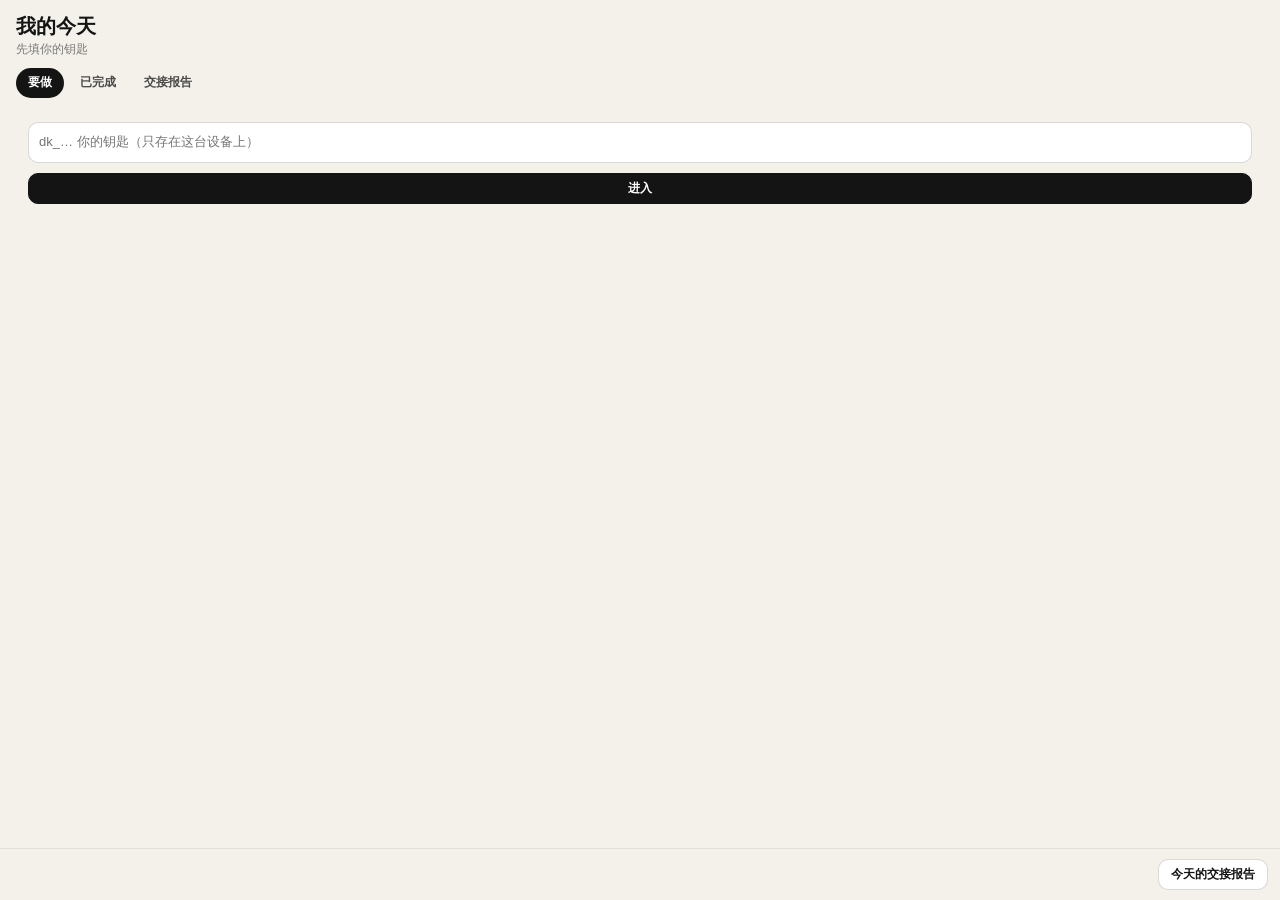
<file: 大地工作台/client/me.html>
<!doctype html>
<html lang="zh-CN">
<head>
<meta charset="utf-8">
<meta name="viewport" content="width=device-width,initial-scale=1,viewport-fit=cover">
<title>我的今天</title>
<style>
/* 「我的今天」：菜单栏小程序里的窄窗口，手机和浏览器也能开。数据只有主机上那一份，这里只是看、检查、打勾、转交、发报告。
   活是在 Claude 里干的：Claude 做完的进「待你检查」，人只点「没问题／不对」；不在电脑上做的事才由人打勾并写一句结果。
   纪律：字号五档（11/12/13/15/20）・字重三档・圆角三档・一个强调色；行高 UI 1.45 */
:root{--bg:#f4f1ea;--surface:#fff;--soft:#f3efe8;--ink:#141414;--ink-2:#4a4a4a;--ink-3:#7a7a7a;--line:rgba(20,20,20,.08);--line-dark:rgba(20,20,20,.16);--accent:#ee6a2d;--accent-soft:#fde9df;--ok:#1f9d55;--ok-soft:#e3f4ea;--bad:#c2372c;
  --t-xs:11px;--t-sm:12px;--t-md:13px;--t-lg:15px;--t-xl:20px;--r-tile:10px;--r-card:14px;--r-pill:999px}
*{box-sizing:border-box;margin:0;padding:0}
html,body{height:100%}
body{font:var(--t-md)/1.45 -apple-system,BlinkMacSystemFont,"PingFang SC","Hiragino Sans","Segoe UI","Microsoft YaHei",sans-serif;color:var(--ink);background:var(--bg);font-variant-numeric:tabular-nums;-webkit-font-smoothing:antialiased;display:flex;flex-direction:column}
button,input,select,textarea{font:inherit;color:inherit}
button{background:none;border:0;cursor:pointer}
header{padding:14px 16px 10px}
header h1{font-size:var(--t-xl);line-height:1.25;font-weight:700}
header p{font-size:var(--t-sm);color:var(--ink-3);margin-top:2px}
header p b{color:var(--ink);font-weight:600}
header p u{color:var(--bad);text-decoration:none;font-weight:600}
nav{display:flex;gap:4px;padding:0 16px 8px}
nav button{font-size:var(--t-sm);font-weight:600;padding:6px 12px;border-radius:var(--r-pill);color:var(--ink-2)}
nav button.on{background:var(--ink);color:#fff}
nav button i{font-style:normal;color:var(--accent);margin-left:3px}
nav button.on i{color:#fff}
main{flex:1;overflow-y:auto;padding:0 12px 12px}
h2{font-size:var(--t-xs);font-weight:600;color:var(--ink-3);padding:12px 4px 6px;display:flex;justify-content:space-between;align-items:baseline}
.list{background:var(--surface);border-radius:var(--r-card);overflow:hidden}
.list.hot{box-shadow:inset 0 0 0 1.5px var(--accent)}
.row{display:grid;grid-template-columns:22px 1fr auto;gap:8px 10px;padding:10px 12px;border-top:1px solid var(--line);align-items:start}
.row:first-child{border-top:0}
.row.flat{grid-template-columns:1fr auto}
.ck{width:20px;height:20px;border-radius:50%;border:1.5px solid var(--line-dark);margin-top:1px;display:grid;place-items:center;font-size:var(--t-sm);color:#fff;transition:background .15s,border-color .15s}
.ck:hover{border-color:var(--accent)}
.ck.on{background:var(--ok);border-color:var(--ok)}
.tx{min-width:0;cursor:pointer}
.tx b{display:block;font-weight:600;font-size:var(--t-md);overflow-wrap:anywhere}
.tx small{display:block;font-size:var(--t-xs);color:var(--ink-3);margin-top:2px;overflow-wrap:anywhere}
.tx .warn{color:var(--bad)}
.done .tx{cursor:default}
.done .tx b{font-weight:400;color:var(--ink-2)}
.tag{font-size:var(--t-xs);font-weight:600;padding:2px 7px;border-radius:var(--r-pill);background:var(--soft);color:var(--ink-2);white-space:nowrap;margin-top:1px}
.tag.hot{background:var(--accent-soft);color:var(--accent)}
.tag.ok{background:var(--ok-soft);color:var(--ok)}
.wide{grid-column:2 / -1;min-width:0}
.flat .wide{grid-column:1 / -1}
.more{font-size:var(--t-sm);color:var(--ink-2);white-space:pre-wrap;overflow-wrap:anywhere}
.more a{color:var(--accent);cursor:pointer;text-decoration:underline}
.res{font-size:var(--t-sm);color:var(--ink);background:var(--soft);border-radius:var(--r-tile);padding:8px 10px;white-space:pre-wrap;overflow-wrap:anywhere}
.res small{display:block;font-size:var(--t-xs);color:var(--ink-3);margin-bottom:2px}
.acts{display:flex;gap:6px;flex-wrap:wrap;align-items:center}
.acts input[type=text],.acts select,textarea{flex:1 1 140px;min-width:0;padding:7px 9px;border:1px solid var(--line-dark);border-radius:var(--r-tile);background:var(--surface);font-size:var(--t-sm)}
.acts select{flex:0 1 110px}
textarea{width:100%;min-height:56px;resize:vertical;display:block}
.btn{font-size:var(--t-sm);font-weight:600;padding:6px 12px;border-radius:var(--r-tile);border:1px solid var(--line-dark);background:var(--surface);white-space:nowrap}
.btn.solid{background:var(--ink);border-color:var(--ink);color:#fff}
.btn.go{background:var(--ok);border-color:var(--ok);color:#fff}
.btn:active{transform:scale(.97)}
.btn:disabled{opacity:.45;cursor:default}
.link{font-size:var(--t-sm);color:var(--ink-3);padding:2px 4px}
.link:hover{color:var(--ink)}
.empty{padding:22px 12px;text-align:center;color:var(--ink-3);font-size:var(--t-sm)}
.hint{font-size:var(--t-xs);color:var(--ink-3);padding:8px 4px 0}
.line{display:grid;grid-template-columns:1fr auto;gap:8px;padding:8px 12px;border-top:1px solid var(--line);font-size:var(--t-sm);overflow-wrap:anywhere}
.line:first-child{border-top:0}
.line.off,.offtx{color:var(--ink-3);text-decoration:line-through}
.pad{padding:10px 12px}
footer{padding:10px 12px calc(10px + env(safe-area-inset-bottom,0px));border-top:1px solid var(--line);display:flex;gap:8px;align-items:center;background:var(--bg)}
footer span{flex:1;font-size:var(--t-xs);color:var(--ink-3);min-width:0}
footer .btn.pulse{border-color:var(--accent);background:var(--accent);color:#fff}
#toast{position:fixed;left:12px;right:12px;bottom:64px;background:var(--ink);color:#fff;font-size:var(--t-sm);padding:10px 12px;border-radius:var(--r-tile);opacity:0;pointer-events:none;transition:opacity .2s}
#toast.on{opacity:1}
form.key{padding:16px;display:grid;gap:10px}
form.key input{padding:10px;border:1px solid var(--line-dark);border-radius:var(--r-tile);background:var(--surface)}
</style>
</head>
<body>
<header><h1 id="h-title">我的今天</h1><p id="h-sub">正在取…</p></header>
<nav><button data-tab="today" class="on" type="button">要做</button><button data-tab="done" type="button">已完成</button><button data-tab="report" type="button">交接报告</button></nav>
<main id="main"></main>
<footer><span id="f-note"></span><button class="btn" id="f-report" type="button">今天的交接报告</button></footer>
<div id="toast"></div>
<script>
const $ = s => document.querySelector(s);
const NATIVE = !!(window.webkit && window.webkit.messageHandlers && window.webkit.messageHandlers.dadi);
const post = m => { try { window.webkit.messageHandlers.dadi.postMessage(m); } catch {} };
const esc = s => String(s == null ? '' : s).replace(/[&<>"']/g, c => ({ '&': '&amp;', '<': '&lt;', '>': '&gt;', '"': '&quot;', "'": '&#39;' }[c]));
const linkify = s => esc(s).replace(/https?:\/\/[^\s<）)]+/g, u => `<a data-url="${u}">${u}</a>`);
let KEY = window.DADI_KEY || ''; try { KEY = KEY || localStorage.getItem('dadiKey') || ''; } catch {}
/* act＝哪一条正在填东西：{id, kind: done|reject|transfer, text, to}。rep＝交接报告页的状态 */
const S = { d: null, tab: 'today', open: '', act: null, err: '', wantSend: false, sure: '', rep: { d: null, drop: new Set(), skip: new Set(), more: new Set(), note: '', preparing: false, sending: false, prepared: null, hist: '', talk: null } };
const toast = t => { const e = $('#toast'); e.textContent = t; e.classList.add('on'); clearTimeout(toast.t); toast.t = setTimeout(() => e.classList.remove('on'), 3200); };
async function api(p, body) {
  const r = await fetch(p, body === undefined ? { headers: { authorization: 'Bearer ' + KEY } } : { method: 'POST', headers: { authorization: 'Bearer ' + KEY, 'content-type': 'application/json' }, body: JSON.stringify(body) });
  const j = await r.json().catch(() => ({})); if (!r.ok) throw Object.assign(new Error(j.error || '没做成'), { status: r.status }); return j;
}
const md = d => { const m = /^\d{4}-(\d{2})-(\d{2})/.exec(d || ''); return m ? `${+m[1]}/${+m[2]}` : ''; };
const hm = iso => { const d = new Date(iso); return `${String(d.getHours()).padStart(2, '0')}:${String(d.getMinutes()).padStart(2, '0')}`; };
const mins = m => (m >= 60 ? `${Math.floor(m / 60)} 小时${m % 60 ? ` ${m % 60} 分` : ''}` : `${m} 分`);
const typing = () => { const a = document.activeElement; return !!a && /^(INPUT|TEXTAREA|SELECT)$/.test(a.tagName); };
function render() {
  const d = S.d;
  if (!KEY) { $('#h-sub').textContent = '先填你的钥匙'; $('#main').innerHTML = `<form class="key" id="keyform"><input id="key" placeholder="dk_… 你的钥匙（只存在这台设备上）" autocomplete="off"><button class="btn solid" type="submit">进入</button></form>`; return; }
  if (!d) { $('#h-sub').textContent = S.err || '正在取…'; $('#main').innerHTML = S.err ? `<div class="empty">${esc(S.err)}</div>` : ''; return; }
  $('#h-title').textContent = `${d.me.name} 的今天`;
  $('#h-sub').innerHTML = `${md(d.today)}　要做 <b>${d.counts.open}</b>${d.counts.review ? `　待检查 <b>${d.counts.review}</b>` : ''}${d.counts.overdue ? `　<u>逾期 ${d.counts.overdue}</u>` : ''}　今天做完 <b>${d.counts.doneToday}</b>`;
  document.querySelectorAll('nav button').forEach(b => { b.classList.toggle('on', b.dataset.tab === S.tab); if (b.dataset.tab === 'today') b.innerHTML = `要做${d.counts.review ? `<i>${d.counts.review}</i>` : ''}`; });
  { const m = $('#main'), keep = m.dataset.tab === S.tab ? m.scrollTop : 0; m.innerHTML = S.tab === 'today' ? today(d) : S.tab === 'done' ? done(d) : report(d); m.dataset.tab = S.tab; m.scrollTop = S.top ? 0 : keep; S.top = false; }   /* 同一页重画不跳回顶上 */
  $('#f-report').hidden = S.tab === 'report'; $('#f-report').classList.toggle('pulse', S.wantSend && !d.report);
  $('#f-note').textContent = S.err ? S.err : d.report ? `今天的交接报告 ${hm(d.report.at)} 已发送` : '';
  post({ type: 'count', open: d.counts.total != null ? d.counts.total : d.counts.open, overdue: d.counts.overdue });
  S.rendAt = Date.now();
  const f = document.querySelector('[data-focus]'); if (f) { f.focus(); const v = f.value; if (f.setSelectionRange && v) f.setSelectionRange(v.length, v.length); }
}
const meta = t => `${t.id} · ${esc(t.dept)}・${esc(t.category)}${t.due ? ` · 到期 ${md(t.due)}` : ''}${t.status === '进行中' ? ' · 进行中' : ''}`;
function today(d) {
  const A = S.act || {};
  /* 待你检查：Claude 做完交上来的。人只做两件事：没问题／不对（写一句） */
  const rev = t => `<div class="row flat"><div class="tx" data-open="${t.id}"><b>${esc(t.title)}</b><small>${meta(t)} · Claude ${hm(t.checkAt)} 交的</small></div><span class="tag hot">待检查</span>
    <div class="wide res"><small>Claude 写的结果</small>${linkify(t.result) || '（没写）'}</div>
    ${A.id === t.id && A.kind === 'reject' ? `<div class="wide acts"><input type="text" data-in="text" data-focus value="${esc(A.text || '')}" placeholder="哪里不对（一句话，Claude 会照这句重做）" maxlength="400"><button class="btn solid" data-do="reject" type="button">退回重做</button><button class="link" data-do="cancel" type="button">取消</button></div>`
      : `<div class="wide acts"><button class="btn go" data-ok="${t.id}" type="button">没问题</button><button class="btn" data-act="reject" data-id="${t.id}" type="button">不对</button><span class="link">${t.canVerify ? '确认后会去后台核实' : ''}</span></div>`}</div>`;
  const row = t => { const on = S.open === t.id, act = A.id === t.id ? A.kind : ''; return `<div class="row">
    <button class="ck" data-ck="${t.id}" type="button" title="${t.ackOnly ? '知道了' : '做完了'}" aria-label="标记 ${t.id} 完成"></button>
    <div class="tx" data-open="${t.id}"><b>${esc(t.title)}</b><small>${meta(t)}</small>${t.back ? `<small class="warn">后台显示还没做完，已重新打开。确实不用做，就再打一次勾</small>` : ''}${t.rejects ? `<small class="warn">检查没通过：${esc(t.why)}</small>` : ''}${t.from ? `<small>${esc(t.from.by)} 转来：${esc(t.from.reason)}</small>` : ''}</div>
    <span class="tag${t.label === '急' || t.label === '今天' ? ' hot' : ''}">${esc(t.label)}</span>
    ${act === 'done' ? `<div class="wide acts"><input type="text" data-in="text" data-focus value="${esc(A.text || '')}" placeholder="做了什么（一句话，写清对象）" maxlength="600"><button class="btn go" data-do="done" type="button">做完</button><button class="link" data-do="cancel" type="button">取消</button></div>` : ''}
    ${act === 'transfer' ? `<div class="wide acts"><select data-in="to"><option value="">转给谁</option>${d.people.map(p => `<option value="${p.id}" ${A.to === p.id ? 'selected' : ''}>${esc(p.name)}${p.off ? '（今天休息）' : ''}</option>`).join('')}</select><input type="text" data-in="text" data-focus value="${esc(A.text || '')}" placeholder="原因（一句话）" maxlength="200"><button class="btn solid" data-do="transfer" type="button">转交</button><button class="link" data-do="cancel" type="button">取消</button></div>` : ''}
    ${on && !act ? `${t.detail ? `<div class="wide more">${linkify(t.detail)}</div>` : ''}<div class="wide acts"><button class="btn solid" data-claude="${t.id}" type="button">让 Claude 做</button>${t.status === '待做' ? `<button class="btn" data-start="${t.id}" type="button">开始做</button>` : ''}${d.people.length ? `<button class="btn" data-act="transfer" data-id="${t.id}" type="button">转交</button>` : ''}${t.rule ? `<button class="btn" data-mute="${t.id}" type="button">不用再提</button>` : ''}<span class="link">${t.canVerify ? '做完后会去后台核实' : t.ackOnly ? '打勾＝知道了' : `${esc(t.by || t.source)} 派`}${t.transfers > 1 ? ` · 转过 ${t.transfers} 次` : ''}</span></div>` : ''}
  </div>`; };
  return `${d.review.length ? `<h2>待你检查 ${d.review.length} 件<span>Claude 做完了，看一下结果</span></h2><div class="list hot">${d.review.map(rev).join('')}</div><h2>要做 ${d.open.length} 件</h2>` : ''}
    ${d.open.length ? `<div class="list">${d.open.map(row).join('')}</div>` : `<div class="list"><div class="empty">${d.review.length ? '其余没有要做的。' : '今天没有要做的。'}</div></div>`}
    ${(d.cands || []).length ? `<h2>对话里提到要做的 ${d.cands.length} 件<span>接了才变成任务</span></h2><div class="list">${d.cands.map(c => `<div class="row flat"><div class="tx" style="cursor:default"><b style="font-weight:400">${esc(c.title)}</b><small>${esc(c.category)}${c.due ? ` · 期限 ${md(c.due)}` : ''}${c.to ? ` · 要 ${esc(c.to)} 做` : ''}</small></div><span></span><div class="wide acts"><button class="btn" data-cand="${c.id}" data-how="take" type="button">${c.to ? `接，派给 ${esc(c.to)}` : '接'}</button>${c.to ? `<button class="btn" data-cand="${c.id}" data-how="mine" type="button">我自己做</button>` : ''}<button class="link" data-cand="${c.id}" data-how="drop" type="button">不用</button></div></div>`).join('')}</div>` : ''}
    ${d.reminders.length ? `<h2>今天的提醒</h2><div class="list">${d.reminders.map(r => `<div class="row flat"><div class="tx"><b>${esc(r.text)}</b></div><span class="tag">${r.at}</span></div>`).join('')}</div>` : ''}
    ${d.pending.length ? `<h2>上次对话里没做完的 ${d.pending.length} 件<button class="link" data-dropall type="button">${S.sure === 'dropall' ? '再点一次：全部不用了' : '全部不用了'}</button></h2><div class="list">${d.pending.map((x, i) => `<div class="row flat"><div class="tx" style="cursor:default"><b style="font-weight:400">${esc(x)}</b></div><span></span><div class="wide acts"><button class="btn" data-pend="${i}" data-how="task" type="button">记成任务</button><button class="link" data-pend="${i}" data-how="drop" type="button">不用了</button></div></div>`).join('')}</div>` : ''}`;
}
function done(d) {
  if (!d.done.length) return '<div class="list"><div class="empty">近 14 天还没有做完的记录。</div></div>';
  return d.done.map(g => `<h2>${g.date === d.today ? '今天' : md(g.date)}　${g.items.length + g.talk.length} 件</h2>
    ${g.items.length ? `<div class="list">${g.items.map(t => `<div class="row done"><button class="ck on" ${g.date === d.today && !t.auto ? `data-undo="${t.id}" title="点一下取消"` : 'disabled'} type="button">✓</button><div class="tx"><b>${esc(t.title)}</b><small>${t.id} · ${esc(t.category)} · ${hm(t.at)}${t.result && !t.auto ? ` · ${esc(t.result)}` : ''}</small></div>${t.auto ? '<span class="tag ok">自动结束</span>' : t.verify === 'ok' ? '<span class="tag ok">已核实</span>' : t.verify === 'pending' ? '<span class="tag">核实中</span>' : t.override ? '<span class="tag">按你说的算完成</span>' : t.checked ? '<span class="tag ok">检查过</span>' : '<span></span>'}</div>`).join('')}</div>` : ''}
    ${g.talk.length ? `<p class="hint">和 Claude 对话里做完的 ${g.talk.length} 件（没挂在任务上）</p><div class="list">${g.talk.map(x => `<div class="line"><span>${esc(x.text)}</span><span style="color:var(--ink-3)">${hm(x.at)}</span></div>`).join('')}</div>` : ''}`).join('');
}
/* 今天的对话（精简版）：整理过才有清单；每段可以点「这段不发」。已经在主机上的（今天发过的）可以点开看、可以撤回 */
function talksBlock(f, P) {
  const R = S.rep, up = f.talks || [], isUp = s => up.some(x => x.session === s), local = P && P.talks ? P.talks : [];
  const rows = [...local.map(t => ({ ...t, up: isUp(t.session) })), ...up.filter(x => !local.some(l => l.session === x.session)).map(t => ({ ...t, up: true }))];
  if (!rows.length) return `<p class="hint">今天的对话（精简版）</p><div class="list"><div class="empty">${NATIVE ? (P ? '今天没有可发的对话。' : '先点第 1 步「整理今天的对话」，这里才会列出来。') : '这台设备上没有今天的对话。'}</div></div>`;
  return `<p class="hint">今天的对话 ${rows.length} 段（精简版，只有文字）${local.length ? '。不想发的点「这段不发」' : ''}</p><div class="list">${rows.map(t => `<div class="row flat"><div class="tx" ${t.up ? `data-talk="${t.session}"` : 'style="cursor:default"'}><b style="font-weight:400" class="${R.skip.has(t.session) ? 'offtx' : ''}">${esc(t.title)}</b><small>你说了 ${t.turns} 句 · ${Math.max(1, Math.round(t.chars / 1000))} 千字${t.up ? ' · 已在主机上，点开看' : ''}</small></div>${t.up ? `<button class="link" data-talkdrop="${t.session}" type="button">撤回</button>` : `<button class="link" data-skip="${t.session}" type="button">${R.skip.has(t.session) ? '放回' : '这段不发'}</button>`}${R.talk && R.talk.session === t.session ? `<div class="wide more" style="max-height:260px;overflow:auto">${esc(R.talk.text)}</div>` : ''}</div>`).join('')}</div>`;
}
/* 交接报告：先看全文，可以去掉几条、补一句，确认了才发。来源写清楚 */
function report(d) {
  const R = S.rep, r = R.d; if (!r) return '<div class="empty">正在取报告…</div>';
  const f = r.draft, P = R.prepared, lines = (l, kind, key) => { if (!l.length) return `<div class="list"><div class="empty">${kind}</div></div>`; const all = R.more.has(key) || l.length <= 6, show = all ? l : l.slice(0, 5); return `<div class="list">${show.map(x => `<div class="line${R.drop.has(x) ? ' off' : ''}"><span>${esc(x)}</span><button class="link" data-drop="${esc(x)}" type="button">${R.drop.has(x) ? '放回' : '去掉'}</button></div>`).join('')}${l.length > 6 ? `<div class="line"><button class="link" data-more="${key}" type="button" style="text-align:left">${all ? '收起' : `展开全部 ${l.length} 条`}</button><span></span></div>` : ''}</div>`; };
  const past = r.history.filter(x => x.date !== d.today);
  const sent = r.sent ? `<div class="list hot"><div class="pad"><b>今天 ${hm(r.sent.at)} 已发到公司 Mac mini</b><div class="more" style="margin-top:4px">做完 ${r.sent.done.length} 件・没做完 ${r.sent.pending.length} 件・学到 ${r.sent.learned} 条・对话 ${(r.sent.talks || []).length} 段・记忆和规则 ${(r.sent.backup || {}).files || 0} 个文件${r.sent.note ? `\n补充：${esc(r.sent.note)}` : ''}</div></div></div>` : '';
  return `${sent}<p class="hint">这一包发四样，都来自这台电脑的 Claude：做完的任务、对话小结、今天的对话（精简版：你说的话和 Claude 回答的文字，不带文件内容和命令输出，密码遮掉）、记忆和规则的备份。</p>
    ${NATIVE ? `<h2>第 1 步　整理今天的对话</h2><div class="list"><div class="pad acts"><button class="btn${P ? '' : ' solid'}" data-prepare type="button" ${R.preparing || R.sending ? 'disabled' : ''}>${R.preparing ? '正在整理，一两分钟…' : P ? '再整理一次' : '整理今天的对话'}</button><span class="link">${P ? `整理出小结 ${P.sent} 份・备份 ${P.up} 个文件有变化${P.failed ? `・${P.failed} 段没整理成` : ''}` : `已有小结 ${f.digests} 份`}</span></div>${P && P.hint ? `<div class="line"><span class="warn" style="color:var(--bad)">${esc(P.hint)}</span><span></span></div>` : ''}${P && P.files && P.files.length ? `<div class="line"><span style="color:var(--ink-3)">这次备份的：${P.files.slice(0, 8).map(x => esc(x.split('/').pop())).join('、')}${P.files.length > 8 ? ' 等' : ''}</span><span></span></div>` : ''}</div>` : `<p class="hint">这台设备没有装小助手：只能发主机上已经有的内容。要整理今天的对话，请在装了「接入」的电脑上发。</p>`}
    <h2>${NATIVE ? '第 2 步　' : ''}看一下，再发<span>${r.sent ? `今天 ${hm(r.sent.at)} 发过，再发会覆盖` : '还没发'}</span></h2>
    ${talksBlock(f, P)}
    <p class="hint">今天做完的 ${f.done.length} 件</p>${lines(f.done, '今天还没有做完的记录。', 'done')}
    ${f.waiting.length ? `<p class="hint">Claude 做完、等你检查的 ${f.waiting.length} 件（在「要做」里点「没问题」后才算做完）</p><div class="list">${f.waiting.map(x => `<div class="line"><span>${esc(x)}</span><span></span></div>`).join('')}</div>` : ''}
    <p class="hint">没做完、明天接着做的 ${f.pending.length} 件</p>${lines(f.pending, '没有。', 'pending')}
    ${f.learned.length ? `<p class="hint">今天学到、等批准的 ${f.learned.length} 条</p><div class="list">${(R.more.has('learned') || f.learned.length <= 6 ? f.learned : f.learned.slice(0, 5)).map(x => `<div class="line"><span>${esc(x)}</span><span></span></div>`).join('')}${f.learned.length > 6 ? `<div class="line"><button class="link" data-more="learned" type="button">${R.more.has('learned') ? '收起' : `展开全部 ${f.learned.length} 条`}</button><span></span></div>` : ''}</div>` : ''}
    <p class="hint">工作时间 ${mins(f.minutes)}　记忆和规则已备份 ${f.backup.files} 个文件${f.backup.at ? `（${hm(f.backup.at)}）` : ''}</p>
    <div class="pad" style="padding:10px 0"><textarea data-in="note" placeholder="补一句（可不写）：明天要注意的、要别人知道的" maxlength="1000">${esc(R.note)}</textarea></div>
    <div class="acts"><button class="btn go" data-sendreport type="button" ${R.sending || R.preparing ? 'disabled' : ''}>${R.sending ? '正在发…' : R.preparing ? '等整理完' : '确认发送'}</button><span class="link">发给公司 Mac mini，只有你和 Souki 能看到</span></div>
    ${past.length ? `<h2>以前发过的</h2><div class="list">${past.map(x => `<div class="row flat"><div class="tx" data-hist="${x.date}"><b>${md(x.date)}　做完 ${x.done.length}・还差 ${x.pending.length}</b><small>${hm(x.at)} 发的 · ${mins(x.minutes || 0)}${(x.talks || []).length ? ` · 对话 ${x.talks.length} 段` : ''}</small></div><span></span>${R.hist === x.date ? `<div class="wide more">${esc([x.done.length ? '做完：\n' + x.done.map(y => '・' + y).join('\n') : '', x.pending.length ? '没做完：\n' + x.pending.map(y => '・' + y).join('\n') : '', (x.learnedTitles || []).length ? '学到：\n' + x.learnedTitles.map(y => '・' + y).join('\n') : '', x.note ? '补充：' + x.note : ''].filter(Boolean).join('\n\n'))}</div>` : ''}</div>`).join('')}</div>` : ''}`;
}
async function load(quiet) {
  if (!KEY) return render();
  try { const fresh = await api('/me/state'); if (quiet && (typing() || S.act || S.lock)) { post({ type: 'count', open: fresh.counts.total != null ? fresh.counts.total : fresh.counts.open, overdue: fresh.counts.overdue }); return; }   /* 正在打字：也不自动跳到报告页 */   /* 正在填东西、正在提交：不重画也不换数据，免得字被冲掉、点到别的条 */
    S.d = fresh; S.err = ''; if (S.tab === 'report' && !quiet) S.rep.d = await api('/me/report'); }
  catch (e) { S.err = e.status === 401 ? '钥匙不对或已停用' : '连不上公司 Mac mini'; if (e.status === 401) { S.d = null; if (!window.DADI_KEY) { KEY = ''; try { localStorage.removeItem('dadiKey'); } catch {} } } post({ type: 'count', open: -1, overdue: 0 }); }
  render();
  if (S.d) autoShow(S.d);
}
async function openReport() { S.tab = 'report'; S.act = null; S.rep.d = null; render(); try { S.rep.d = await api('/me/report'); } catch (e) { toast(e.message); } render(); }
/* 到了早上、下班的时间：让菜单栏小程序自己弹出来一次（一天各一次；今天的报告发过了就不再弹下班那次） */
function autoShow(d) {
  if (!NATIVE || !d.prompt || d.prompt.on === false) return;
  const n = new Date(), now = n.getHours() * 60 + n.getMinutes(), of = s => { const m = /^(\d{1,2}):(\d{2})$/.exec(s || ''); return m ? +m[1] * 60 + +m[2] : 1e9; };
  const get = k => { try { return localStorage.getItem(k); } catch { return null; } }, set = (k, v) => { try { localStorage.setItem(k, v); } catch {} };
  if (now >= of(d.prompt.evening)) { if (get('eDay') !== d.today && !d.report) { set('eDay', d.today); S.wantSend = true; openReport(); post({ type: 'show', why: 'evening' }); } }
  else if (now >= of(d.prompt.morning) && get('mDay') !== d.today) { set('mDay', d.today); S.tab = 'today'; render(); post({ type: 'show', why: 'morning' }); }
}
window.dadiTick = () => load(true);
window.dadiPrepared = async text => { const R = S.rep; R.preparing = false; try { const j = JSON.parse(String(text || '').trim().split('\n').pop()); if (j.busy) { render(); return toast('上一步还在跑，等它跑完再点'); } R.prepared = j; } catch { R.prepared = { sent: 0, up: 0, failed: 0, hint: '没跑起来：这台电脑上找不到小助手（~/.dadi-brain/dadi）', files: [] }; } try { R.d = await api('/me/report'); S.d = await api('/me/state'); } catch {} render(); toast(R.prepared.hint ? '有对话没整理成，看第 1 步里的说明' : '整理好了，看一下再点「确认发送」'); };
async function finishReport(tk) { const R = S.rep; try { const r = await api('/me/report', { note: R.note, drop: [...R.drop], client: R.prepared ? { ...R.prepared, talksSent: tk ? (tk.sent || []).length : 0 } : undefined }); S.d = r.state || S.d; R.drop = new Set(); R.skip = new Set(); R.note = ''; R.sending = false; S.wantSend = false; R.d = await api('/me/report'); S.top = true; render(); toast(`发好了：做完 ${r.report.done.length} 件・还差 ${r.report.pending.length} 件・对话 ${(r.report.talks || []).length} 段${tk && tk.failed ? `（${tk.failed} 段没发成）` : ''}${tk && tk.late ? '（对话上传没有回音：小程序可能是旧的）' : ''}`); } catch (e) { R.sending = false; render(); toast(e.message || '没发成'); } }
window.dadiTalksDone = text => { let tk = {}; try { tk = JSON.parse(String(text || '').trim().split('\n').pop()); } catch {} if (tk.busy) { clearTimeout(S.rep.t2); S.rep.sending = false; render(); return toast('上一步还在跑，等它跑完再点「确认发送」'); } clearTimeout(S.rep.t2); if (S.rep.sending) finishReport(tk); };
window.dadiSendDone = text => { toast(String(text || '').split('\n')[0]); load(); };
document.addEventListener('input', e => { const k = e.target.dataset && e.target.dataset.in; if (!k) return; if (k === 'note') S.rep.note = e.target.value; else if (S.act) S.act[k] = e.target.value; });
document.addEventListener('keydown', e => { if (e.key === 'Enter' && e.target.dataset && e.target.dataset.in === 'text' && !e.isComposing) { const b = e.target.parentElement.querySelector('[data-do]:not([data-do=cancel])'); if (b) b.click(); } });
const ACTS = '.ck,[data-ok],[data-do],[data-mute],[data-dropall],[data-pend],[data-cand],[data-talkdrop],[data-sendreport],[data-prepare],[data-start],[data-undo]';
document.addEventListener('click', async e => {
  if (S.lock) return; if (e.target.closest(ACTS) && Date.now() - (S.rendAt || 0) < 400) return;
  S.lock = true; try { await act(e); } finally { S.lock = false; }
});
async function act(e) {
  const a = e.target.closest('a[data-url]'); if (a) { e.preventDefault(); return NATIVE ? post({ type: 'open', url: a.dataset.url }) : window.open(a.dataset.url, '_blank'); }
  const b = e.target.closest('button,[data-open],[data-hist],[data-talk]'); if (!b) return; const ds = b.dataset, set = r => { S.d = r.state || S.d; };
  if (S.sure && ds.dropall == null && ds.talkdrop == null && ds.mute == null) S.sure = '';
  try {
    if (b.id === 'f-report') return openReport();
    if (ds.tab) { if (ds.tab === 'report') return openReport(); S.tab = ds.tab; S.open = ''; S.act = null; return render(); }
    if (ds.open) { if (S.act) return; S.open = S.open === ds.open ? '' : ds.open; return render(); }
    if (ds.hist) { S.rep.hist = S.rep.hist === ds.hist ? '' : ds.hist; return render(); }
    if (ds.act) { S.act = { id: ds.id, kind: ds.act, text: '', to: '' }; return render(); }
    if (ds.do === 'cancel') { S.act = null; return render(); }
    if (ds.ck) { const t = S.d.open.find(x => x.id === ds.ck); set(await api('/me/task', { id: ds.ck, action: 'done' })); S.open = ''; render(); return toast(t && t.ackOnly ? '知道了，有新情况再提醒' : '做完了，记下了'); }   /* 点一下就做完，不用写字 */
    if (ds.mute) { if (S.sure !== 'mu' + ds.mute) { S.sure = 'mu' + ds.mute; S.sureAt = Date.now(); b.textContent = '再点一次：以后不再提这件事'; return; } if (Date.now() - S.sureAt < 600) return; S.sure = ''; set(await api('/me/task', { id: ds.mute, action: 'mute' })); S.open = ''; render(); return toast('以后不再提了'); }
    if (ds.do === 'done') { const A = S.act; if (!String(A.text || '').trim()) return toast('写一句做了什么'); set(await api('/me/task', { id: A.id, action: 'done', result: A.text })); S.act = null; S.open = ''; render(); return toast('做完了，记下了'); }
    if (ds.ok) { set(await api('/me/task', { id: ds.ok, action: 'ok' })); render(); return toast('确认了，算完成'); }
    if (ds.do === 'reject') { const A = S.act; if (!String(A.text || '').trim()) return toast('写一句哪里不对'); set(await api('/me/task', { id: A.id, action: 'reject', reason: A.text })); S.act = null; render(); return toast('退回去了；这句会成为一条等批准的经验'); }
    if (ds.do === 'transfer') { const A = S.act; if (!A.to) return toast('选转给谁'); if (!String(A.text || '').trim()) return toast('写一句原因'); const who = (S.d.people.find(p => p.id === A.to) || {}).name; set(await api('/me/task', { id: A.id, action: 'transfer', to: A.to, reason: A.text })); S.act = null; S.open = ''; render(); return toast(`转给 ${who} 了，对方会收到通知`); }
    if (ds.undo) { set(await api('/me/task', { id: ds.undo, action: 'undo' })); S.tab = 'today'; render(); return toast('放回「要做」了'); }
    if (ds.start) { set(await api('/me/task', { id: ds.start, action: 'start' })); return render(); }
    if (ds.claude) { const t = S.d.open.find(x => x.id === ds.claude), text = `领任务 ${t.id}（${t.title}），照固定做法做。做完交给我检查。`; if (NATIVE) post({ type: 'claude', text }); else { try { await navigator.clipboard.writeText(text); } catch {} } return toast('这句话已复制：在 Claude 里粘贴发送'); }
    if (ds.cand != null) { const r = await api('/me/cand', { id: ds.cand, action: ds.how === 'drop' ? 'drop' : 'take', to: ds.how === 'mine' ? S.d.me.id : undefined }); set(r); render(); return toast(ds.how === 'drop' ? '不提了' : `变成任务 ${r.task} 了`); }
    if (ds.pend != null) { const text = S.d.pending[+ds.pend]; const r = await api('/me/pending', { text, action: ds.how }); set(r); render(); return toast(ds.how === 'task' ? `记成任务 ${r.task} 了` : '不再提了'); }
    if (ds.dropall != null) { if (S.sure !== 'dropall') { S.sure = 'dropall'; S.sureAt = Date.now(); return render(); } if (Date.now() - S.sureAt < 600) return; S.sure = ''; const r = await api('/me/pending', { action: 'dropall' }); set(r); render(); return toast(`${r.dropped} 条都不再提了`); }
    if (ds.drop != null) { const R = S.rep; R.drop.has(ds.drop) ? R.drop.delete(ds.drop) : R.drop.add(ds.drop); return render(); }
    if (ds.prepare != null) { S.rep.preparing = true; render(); clearTimeout(S.rep.t); S.rep.t = setTimeout(() => { if (S.rep.preparing) window.dadiPrepared(JSON.stringify({ sent: 0, up: 0, failed: 0, files: [], hint: '等了 5 分钟没有回音：菜单栏小程序可能是旧的，请再双击一次「接入」安装程序。' })); }, 300000); return post({ type: 'prepare' }); }
    if (ds.sendreport != null) { const R = S.rep, P = R.prepared; if (NATIVE && P && (P.talks || []).some(t => !R.skip.has(t.session))) { R.sending = true; render(); clearTimeout(R.t2); R.t2 = setTimeout(() => { if (R.sending) window.dadiTalksDone('{"sent":[],"failed":0,"late":1}'); }, 180000); return post({ type: 'talks', skip: [...R.skip] }); } return finishReport(null); }
    if (ds.more != null) { const R = S.rep; R.more.has(ds.more) ? R.more.delete(ds.more) : R.more.add(ds.more); return render(); }
    if (ds.skip != null) { const R = S.rep; R.skip.has(ds.skip) ? R.skip.delete(ds.skip) : R.skip.add(ds.skip); return render(); }
    if (ds.talk != null) { const R = S.rep; if (R.talk && R.talk.session === ds.talk) { R.talk = null; return render(); } R.talk = await api(`/me/talk?date=${S.d.today}&session=${encodeURIComponent(ds.talk)}`); return render(); }
    if (ds.talkdrop != null) { if (S.sure !== 'td' + ds.talkdrop) { S.sure = 'td' + ds.talkdrop; S.sureAt = Date.now(); b.textContent = '再点一次：从主机上删掉'; return; } if (Date.now() - S.sureAt < 600) return; S.sure = ''; await api('/me/talk', { action: 'drop', date: S.d.today, session: ds.talkdrop }); S.rep.d = await api('/me/report'); render(); return toast('这段对话已从主机上删掉'); }
  } catch (err) { if (err.status === 409) { try { S.d = await api('/me/state'); } catch {} } render(); toast(err.message || '没做成'); }
}
document.addEventListener('submit', e => { e.preventDefault(); const v = ($('#key') || {}).value || ''; if (!/^dk_/.test(v.trim())) return toast('钥匙是 dk_ 开头的一串'); KEY = v.trim(); try { localStorage.setItem('dadiKey', KEY); } catch {} load(); });
document.addEventListener('visibilitychange', () => { if (!document.hidden) load(true); });
setInterval(() => load(true), 30000);
load();
</script>
</body>
</html>
</file>
